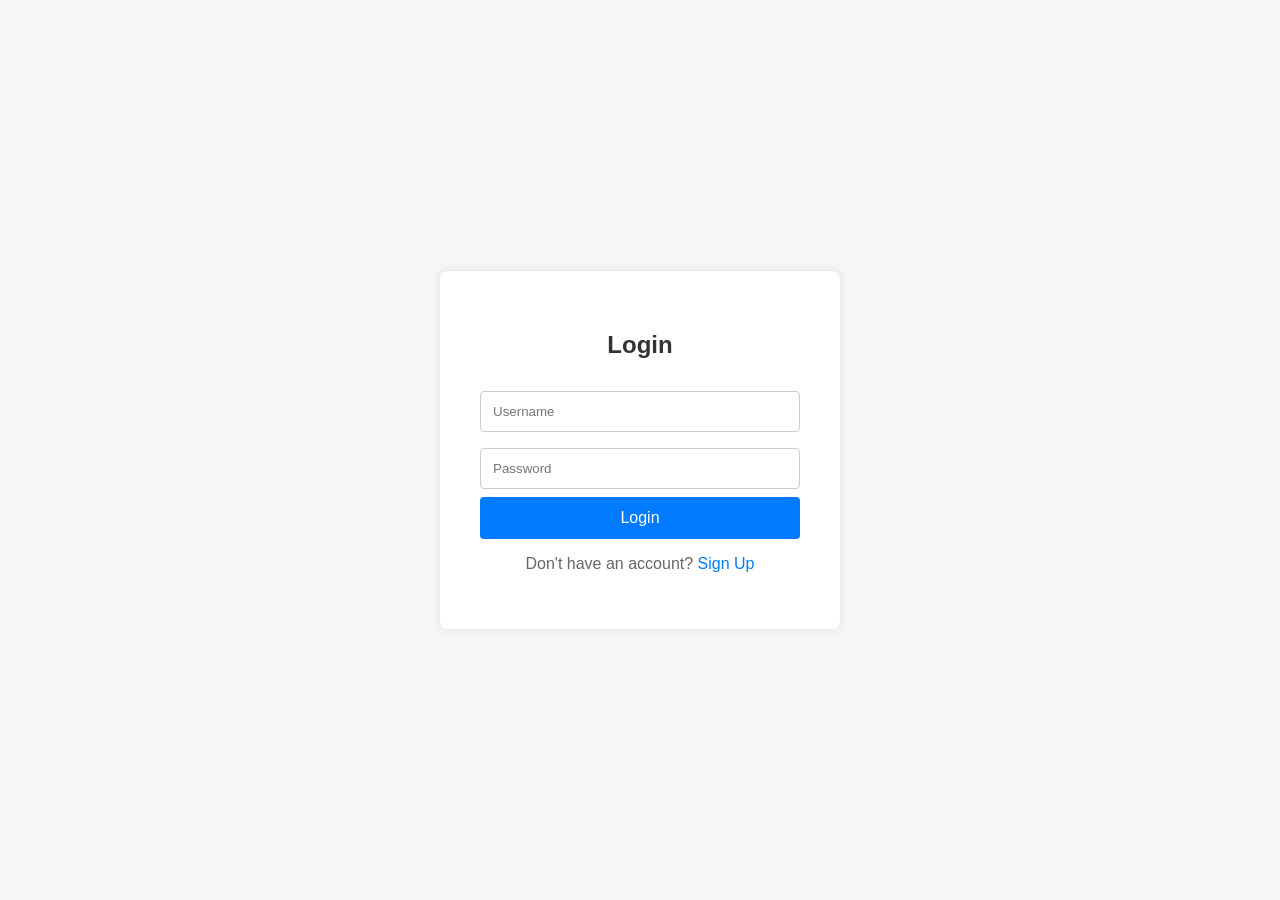
<file: frontend/index.html>
<!DOCTYPE html>
<html lang="en">
<head>
    <meta charset="UTF-8" />
    <meta name="viewport" content="width=device-width, initial-scale=1.0" />
    <title>LMS Login</title>
    <style>
        body {
            font-family: Arial, sans-serif;
            background-color: #f4f6f8;
            display: flex;
            justify-content: center;
            align-items: center;
            height: 100vh;
            margin: 0;
        }
        .login-container {
            background-color: #ffffff;
            padding: 40px;
            border-radius: 8px;
            box-shadow: 0 0 10px rgba(0, 0, 0, 0.1);
            width: 320px;
            text-align: center;
        }
        h2 {
            margin-bottom: 24px;
            color: #333333;
        }
        input[type="text"],
        input[type="password"] {
            width: 100%;
            padding: 12px;
            margin: 8px 0;
            box-sizing: border-box;
            border: 1px solid #ccc;
            border-radius: 4px;
        }
        button {
            width: 100%;
            padding: 12px;
            background-color: #007bff;
            border: none;
            border-radius: 4px;
            color: white;
            font-size: 16px;
            cursor: pointer;
        }
        button:hover {
            background-color: #0056b3;
        }
        p {
            margin-top: 16px;
            color: #666666;
        }
        a {
            color: #007bff;
            text-decoration: none;
        }
        a:hover {
            text-decoration: underline;
        }
    </style>
</head>
<body>
    <main class="login-container">
        <h2>Login</h2>
        <form id="loginForm">
            <input type="text" id="username" placeholder="Username" required />
            <input type="password" id="password" placeholder="Password" required />
            <button type="submit">Login</button>
        </form>
        <p>Don't have an account? <a href="signup.html">Sign Up</a></p>
    </main>
    <script>
        document.getElementById('loginForm').addEventListener('submit', function(event) {
            event.preventDefault();
            // No validation, just redirect to dashboard.html
            window.location.href = 'dashboard.html';
        });
    </script>
</body>
</html>
</file>
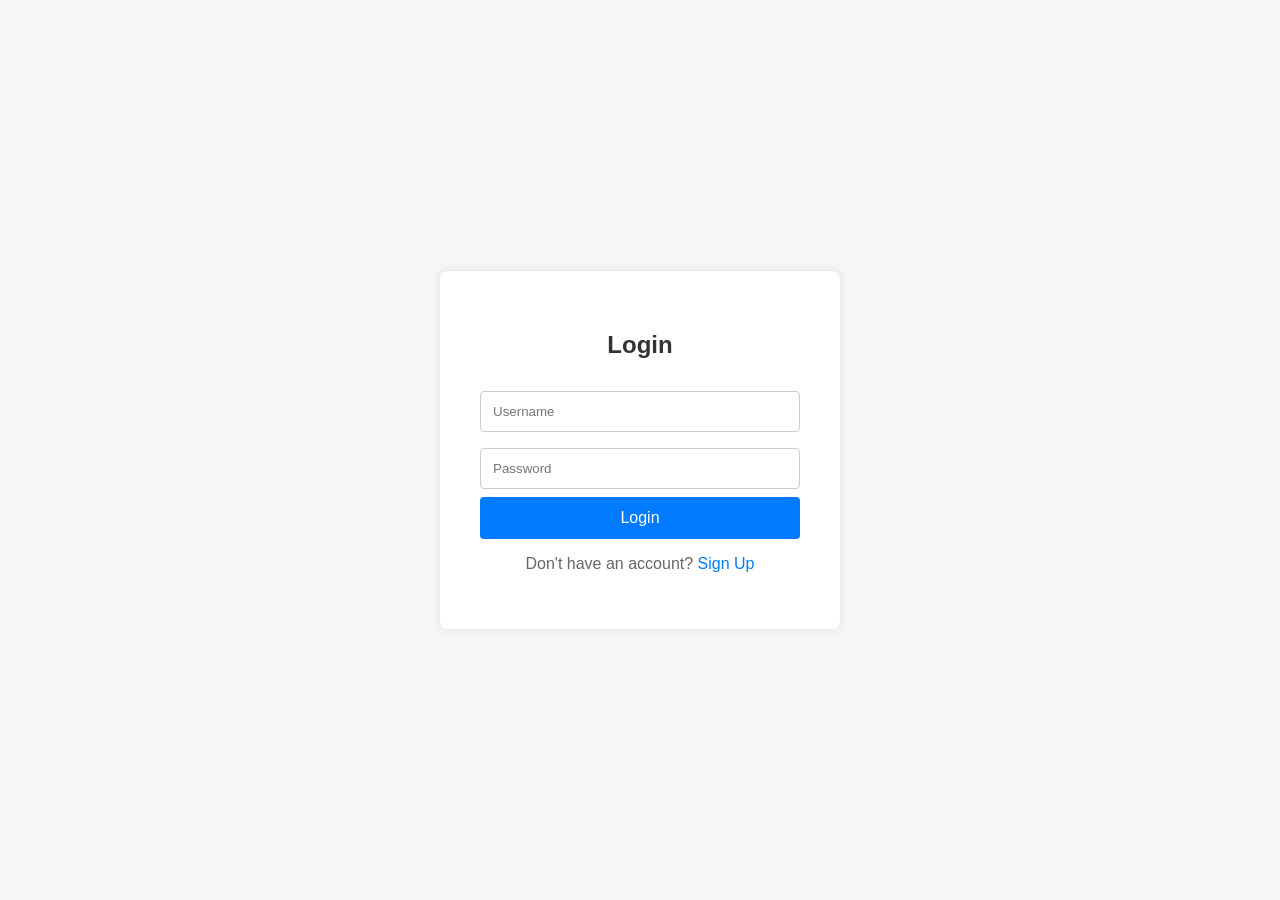
<file: frontend/profile.html>
<!DOCTYPE html>
<html lang="en">
<head>
    <meta charset="UTF-8" />
    <meta name="viewport" content="width=device-width, initial-scale=1.0" />
    <title>User Profile - LMS</title>
    <link rel="stylesheet" href="css/style.css" />
    <link rel="stylesheet" href="css/colors/theme.css" />
</head>
<body>
    <div class="sidebar">
        <div class="logo">edunet <span>foundation</span></div>
        <ul class="menu">
            <li><a href="dashboard.html">Dashboard</a></li>
            <li><a href="profile.html" class="active">Profile</a></li>
            <li><a href="project-selection.html">Project Selection</a></li>
            <li><a href="offer-letter.html">Offer Letter</a></li>
            <li><a href="download-certificate.html">Download Certificate</a></li>
            <li><a href="report-template.html">Report Template</a></li>
            <li><a href="self-attendance.html">Self Attendance</a></li>
            <li><a href="study-material.html">Study Material</a></li>
            <li><a href="assessment.html">Assessment</a></li>
            <li><a href="session-recording.html">Session Recording</a></li>
            <li><a href="placement-readiness.html">Placement Readiness</a></li>
            <li><a href="run-my-code.html">Run My Code</a></li>
            <li><a href="queries.html">Queries</a></li>
        </ul>
    </div>

    <div class="main-content">
        <header>
            <h1>User Profile</h1>
        </header>

        <div class="content">
            <h2>Profile Details</h2>
            <div id="profile-details">
                <p><strong>Name:</strong> <span id="profileName">Loading...</span></p>
                <p><strong>Email:</strong> <span id="profileEmail">Loading...</span></p>
            </div>
        </div>
    </div>

    <script>
        // Function to get token from localStorage or other storage
        function getToken() {
            return localStorage.getItem('token'); // Adjust if token is stored elsewhere
        }

        async function fetchUserProfile() {
            const token = getToken();
            if (!token) {
                alert('User not authenticated. Please login.');
                window.location.href = 'index.html';
                return;
            }

            try {
                // Assuming backend has an endpoint to get user profile details
                const response = await fetch('/api/user-profile', {
                    headers: {
                        'Authorization': 'Bearer ' + token,
                    },
                });

                if (!response.ok) {
                    throw new Error('Failed to fetch user profile: ' + response.statusText);
                }

                const user = await response.json();
                document.getElementById('profileName').textContent = user.name || 'N/A';
                document.getElementById('profileEmail').textContent = user.email || 'N/A';
            } catch (error) {
                console.error('Error fetching user profile:', error);
                alert('Error fetching profile details. Please try again later.');
            }
        }

        document.addEventListener('DOMContentLoaded', fetchUserProfile);
    </script>
</body>
</html>
</file>
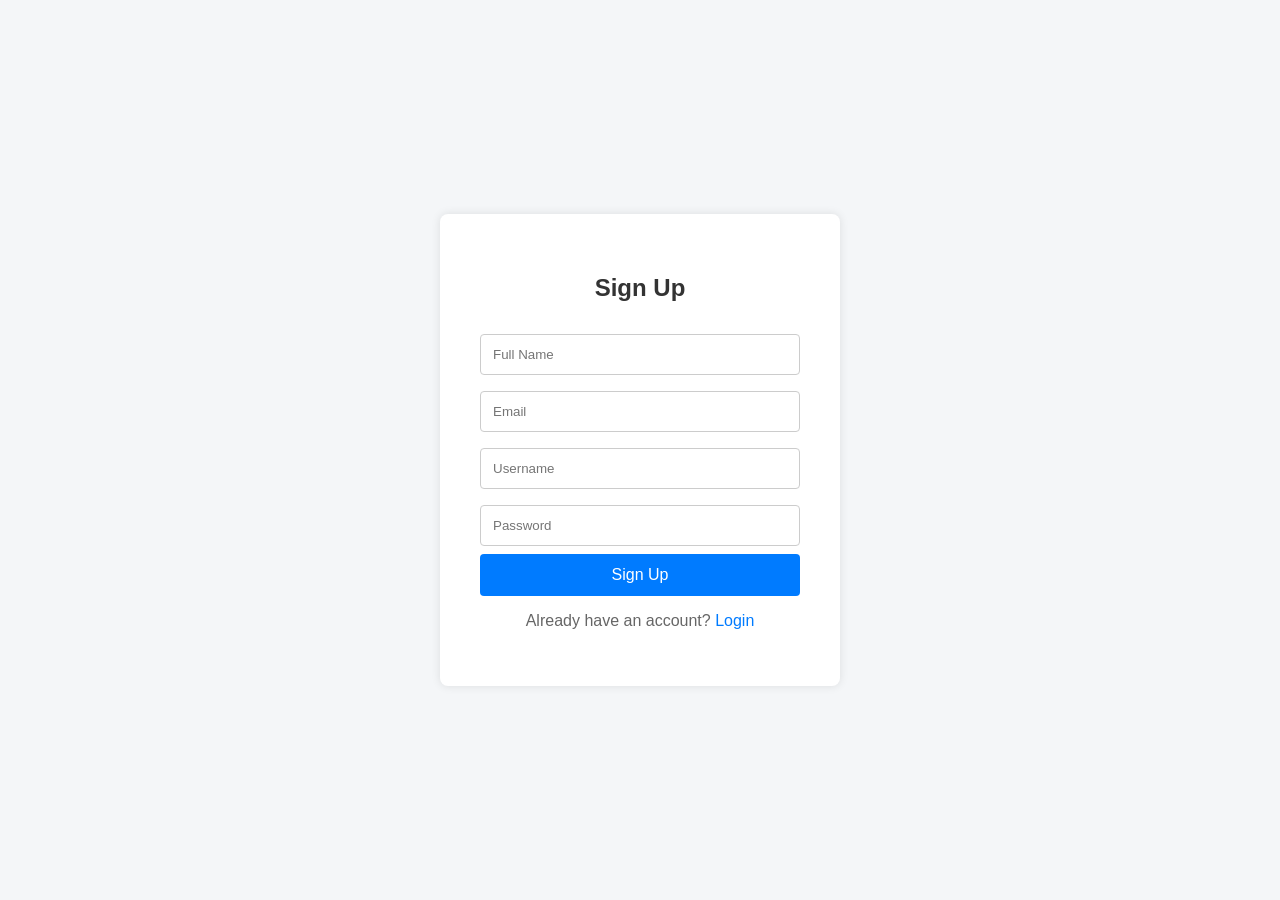
<file: frontend/signup.html>
<!DOCTYPE html>
<html lang="en">
<head>
    <meta charset="UTF-8" />
    <meta name="viewport" content="width=device-width, initial-scale=1.0" />
    <title>LMS Signup</title>
    <style>
        body {
            font-family: Arial, sans-serif;
            background-color: #f4f6f8;
            display: flex;
            justify-content: center;
            align-items: center;
            height: 100vh;
            margin: 0;
        }
        .signup-container {
            background-color: #ffffff;
            padding: 40px;
            border-radius: 8px;
            box-shadow: 0 0 10px rgba(0, 0, 0, 0.1);
            width: 320px;
            text-align: center;
        }
        h2 {
            margin-bottom: 24px;
            color: #333333;
        }
        input[type="text"],
        input[type="password"],
        input[type="email"] {
            width: 100%;
            padding: 12px;
            margin: 8px 0;
            box-sizing: border-box;
            border: 1px solid #ccc;
            border-radius: 4px;
        }
        button {
            width: 100%;
            padding: 12px;
            background-color: #007bff;
            border: none;
            border-radius: 4px;
            color: white;
            font-size: 16px;
            cursor: pointer;
        }
        button:hover {
            background-color: #0056b3;
        }
        p {
            margin-top: 16px;
            color: #666666;
        }
        a {
            color: #007bff;
            text-decoration: none;
        }
        a:hover {
            text-decoration: underline;
        }
        #errorMessage {
            color: red;
            margin-top: 10px;
            font-weight: bold;
        }
        #successMessage {
            color: green;
            margin-top: 10px;
            font-weight: bold;
        }
    </style>
</head>
<body>
    <main class="signup-container">
        <h2>Sign Up</h2>
        <form id="signupForm">
            <input type="text" id="name" placeholder="Full Name" required />
            <input type="email" id="email" placeholder="Email" required />
            <input type="text" id="username" placeholder="Username" required />
            <input type="password" id="password" placeholder="Password" required />
            <button type="submit">Sign Up</button>
        </form>
        <p id="errorMessage"></p>
        <p id="successMessage"></p>
        <p>Already have an account? <a href="index.html">Login</a></p>
    </main>
    <script>
        document.getElementById('signupForm').addEventListener('submit', async function(event) {
            event.preventDefault();
            const errorMessage = document.getElementById('errorMessage');
            const successMessage = document.getElementById('successMessage');
            errorMessage.textContent = '';
            successMessage.textContent = '';

            const name = document.getElementById('name').value.trim();
            const email = document.getElementById('email').value.trim();
            const username = document.getElementById('username').value.trim();
            const password = document.getElementById('password').value.trim();

            try {
                const response = await fetch('/api/signup', {
                    method: 'POST',
                    headers: { 'Content-Type': 'application/json' },
                    body: JSON.stringify({ name, email, username, password })
                });

                if (!response.ok) {
                    const errorData = await response.json();
                    errorMessage.textContent = errorData.message || 'Signup failed';
                    return;
                }

                successMessage.textContent = 'Signup successful! You can now login.';
                this.reset();
            } catch (error) {
                errorMessage.textContent = 'Error connecting to server';
            }
        });
    </script>
</body>
</html>
</file>
<file: frontend/css/style.css>
body {
    display: flex;
    font-family: Arial, sans-serif;
    margin: 0;
}

.sidebar {
    width: 250px;
    background: #1A1B29;
    color: white;
    height: 100vh;
    padding: 20px;
}

.logo {
    font-size: 24px;
    font-weight: bold;
}

.menu {
    list-style: none;
    padding: 0;
}

.menu li {
    padding: 10px 0;
}

.menu a {
    text-decoration: none;
    color: white;
    display: block;
}

.menu a.active {
    color: #655DFE;
}

.main-content {
    flex: 1;
    padding: 20px;
    background: #F9F9FC;
}

header {
    display: flex;
    justify-content: space-between;
    align-items: center;
}

.user-info {
    display: flex;
    align-items: center;
}

.user-info img {
    width: 40px;
    height: 40px;
    border-radius: 50%;
    margin-right: 10px;
}

.table-controls {
    margin: 10px 0;
}

table {
    width: 100%;
    border-collapse: collapse;
    background: white;
    border-radius: 8px;
}

th, td {
    padding: 10px;
    text-align: left;
}

.meeting-link {
    background: #655DFE;
    color: white;
    padding: 5px 10px;
    border-radius: 5px;
    text-decoration: none;
}
</file>
<file: frontend/css/colors/theme.css>
:root {
    --primary-bg: #1A1B29;
    --secondary-bg: #F9F9FC;
    --text-color: #333;
    --active-color: #655DFE;
    --button-bg: #655DFE;
    --button-text: white;
}

body {
    background: var(--secondary-bg);
    color: var(--text-color);
}

.menu a.active {
    color: var(--active-color);
}

.meeting-link {
    background: var(--button-bg);
    color: var(--button-text);
}
</file>
